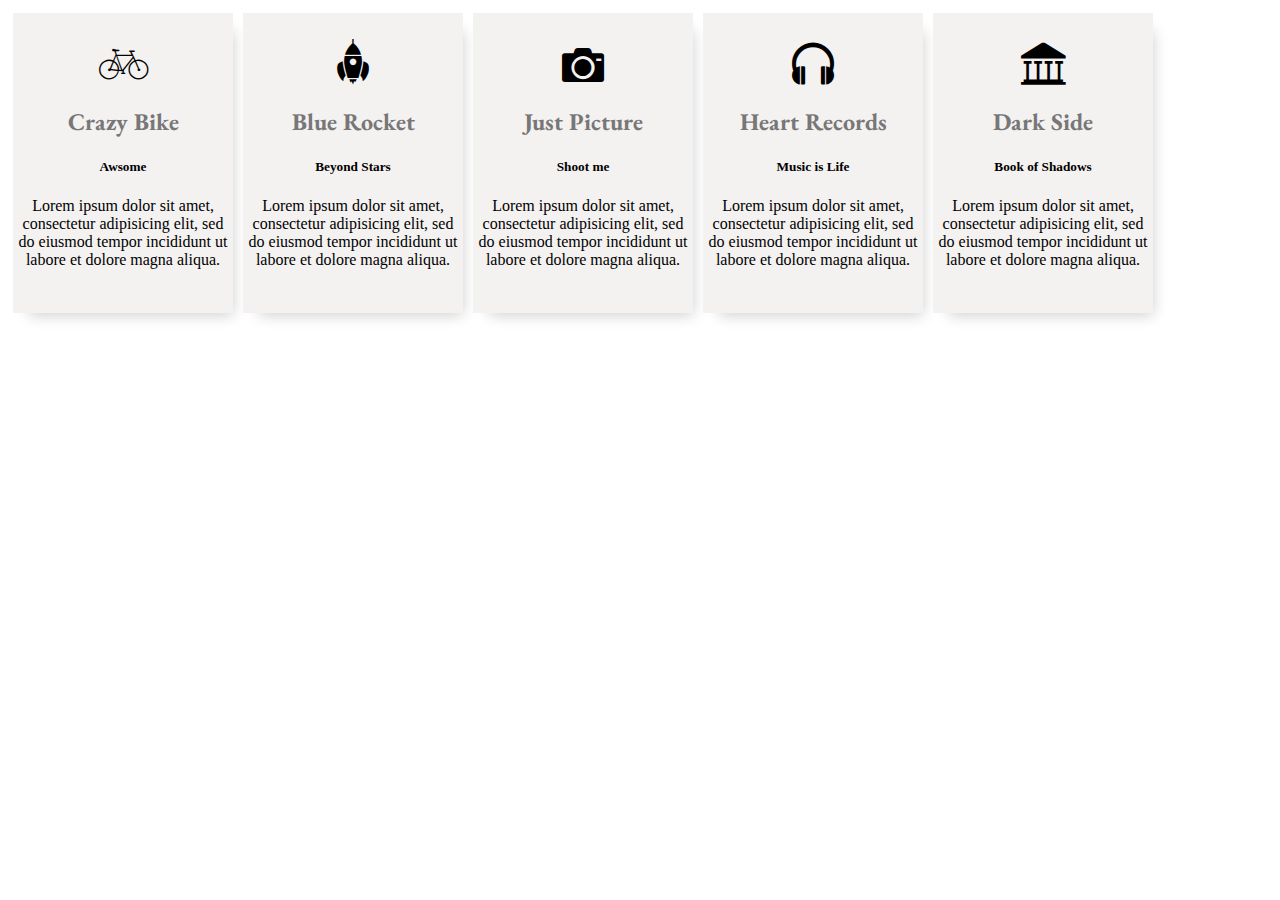
<file: index.html>
<!DOCTYPE html>
<html>
  <head>
    <meta charset="utf-8">
    <title>Tipografías</title>
    <link href="https://fonts.googleapis.com/css?family=EB+Garamond" rel="stylesheet">
    <link rel="stylesheet" href="assets/css/master.css">
    <link rel="stylesheet" href="assets/fonts/style.css">
  </head>
  <body>
    <div class="container">
      <div class="box one">
        <span class="icon-bike"></span>
        <h2>Crazy Bike</h2>
        <h5>Awsome</h5>
        <p>Lorem ipsum dolor sit amet, consectetur adipisicing elit, sed do eiusmod
           tempor incididunt ut labore et dolore magna aliqua.</p>
      </div>
      <div class="box one">
        <span class="icon-rocket"></span>
        <h2>Blue Rocket</h2>
        <h5>Beyond Stars</h5>
        <p>Lorem ipsum dolor sit amet, consectetur adipisicing elit, sed do eiusmod
           tempor incididunt ut labore et dolore magna aliqua.</p>
      </div>
      <div class="box one">
        <span class="icon-camera"></span>
        <h2>Just Picture</h2>
        <h5>Shoot me</h5>
        <p>Lorem ipsum dolor sit amet, consectetur adipisicing elit, sed do eiusmod
           tempor incididunt ut labore et dolore magna aliqua.</p>
      </div>
      <div class="box one">
        <span class="icon-headphones"></span>
        <h2>Heart Records</h2>
        <h5>Music is Life</h5>
        <p>Lorem ipsum dolor sit amet, consectetur adipisicing elit, sed do eiusmod
           tempor incididunt ut labore et dolore magna aliqua.</p>
      </div>
      <div class="box one">
        <span class="icon-library"></span>
        <h2>Dark Side</h2>
        <h5>Book of Shadows</h5>
        <p>Lorem ipsum dolor sit amet, consectetur adipisicing elit, sed do eiusmod
           tempor incididunt ut labore et dolore magna aliqua.</p>
      </div>
    </div>
  </body>
</html>
</file>
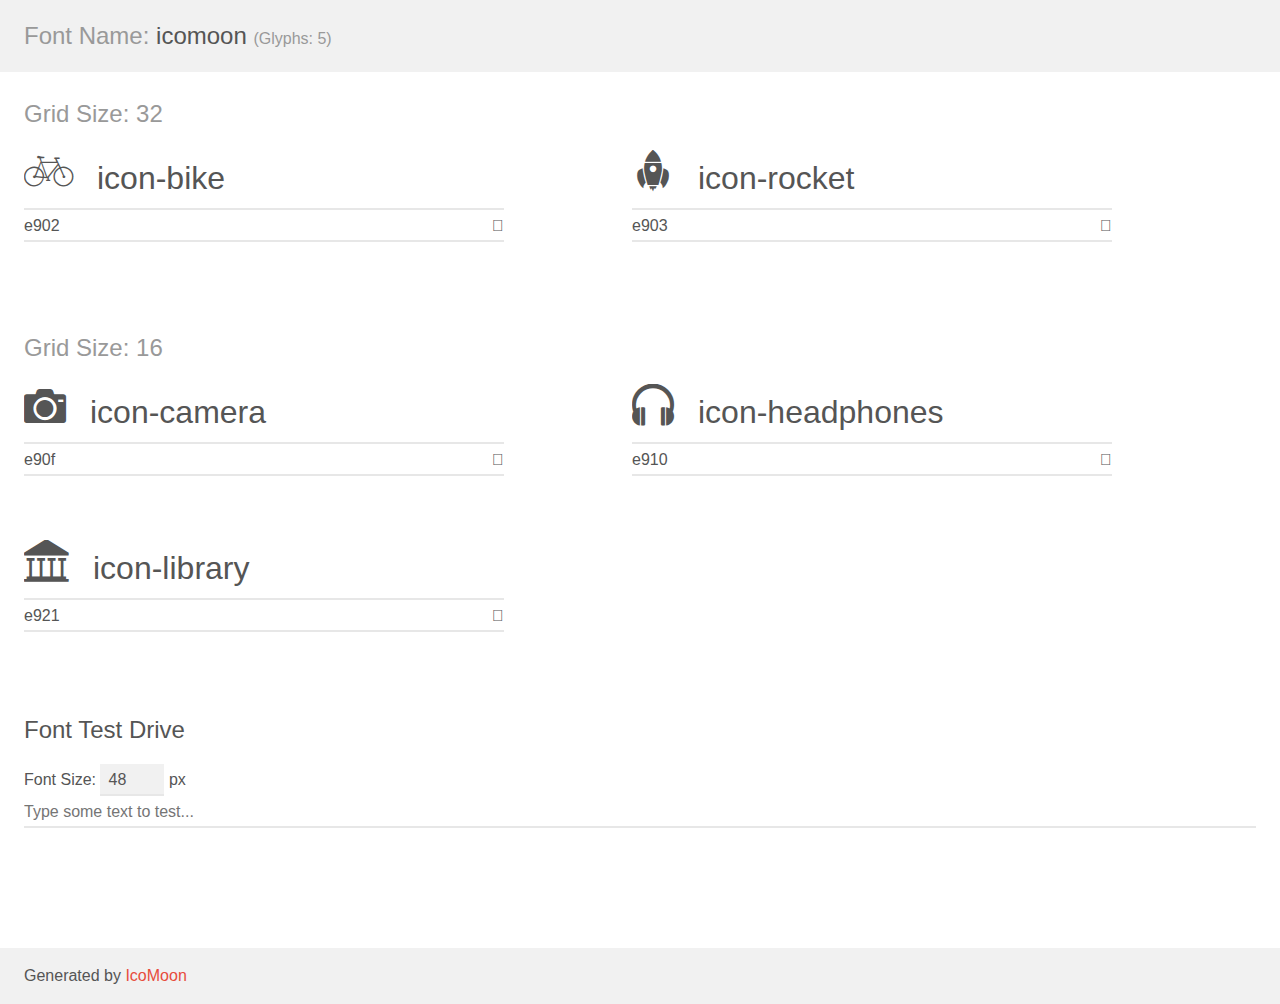
<file: assets/fonts/demo.html>
<!doctype html>
<html>
<head>
    <meta charset="utf-8">
    <title>IcoMoon Demo</title>
    <meta name="description" content="An Icon Font Generated By IcoMoon.io">
    <meta name="viewport" content="width=device-width, initial-scale=1">
    <link rel="stylesheet" href="demo-files/demo.css">
    <link rel="stylesheet" href="style.css"></head>
<body>
    <div class="bgc1 clearfix">
        <h1 class="mhmm mvm"><span class="fgc1">Font Name:</span> icomoon <small class="fgc1">(Glyphs:&nbsp;5)</small></h1>
    </div>
    <div class="clearfix mhl ptl">
        <h1 class="mvm mtn fgc1">Grid Size: 32</h1>
        <div class="glyph fs1">
            <div class="clearfix bshadow0 pbs">
                <span class="icon-bike">
                
                </span>
                <span class="mls"> icon-bike</span>
            </div>
            <fieldset class="fs0 size1of1 clearfix hidden-false">
                <input type="text" readonly value="e902" class="unit size1of2" />
                <input type="text" maxlength="1" readonly value="&#xe902;" class="unitRight size1of2 talign-right" />
            </fieldset>
            <div class="fs0 bshadow0 clearfix hidden-true">
                <span class="unit pvs fgc1">liga: </span>
                <input type="text" readonly value="" class="liga unitRight" />
            </div>
        </div>
        <div class="glyph fs1">
            <div class="clearfix bshadow0 pbs">
                <span class="icon-rocket">
                
                </span>
                <span class="mls"> icon-rocket</span>
            </div>
            <fieldset class="fs0 size1of1 clearfix hidden-false">
                <input type="text" readonly value="e903" class="unit size1of2" />
                <input type="text" maxlength="1" readonly value="&#xe903;" class="unitRight size1of2 talign-right" />
            </fieldset>
            <div class="fs0 bshadow0 clearfix hidden-true">
                <span class="unit pvs fgc1">liga: </span>
                <input type="text" readonly value="" class="liga unitRight" />
            </div>
        </div>
    </div>
    <div class="clearfix mhl ptl">
        <h1 class="mvm mtn fgc1">Grid Size: 16</h1>
        <div class="glyph fs2">
            <div class="clearfix bshadow0 pbs">
                <span class="icon-camera">
                
                </span>
                <span class="mls"> icon-camera</span>
            </div>
            <fieldset class="fs0 size1of1 clearfix hidden-false">
                <input type="text" readonly value="e90f" class="unit size1of2" />
                <input type="text" maxlength="1" readonly value="&#xe90f;" class="unitRight size1of2 talign-right" />
            </fieldset>
            <div class="fs0 bshadow0 clearfix hidden-true">
                <span class="unit pvs fgc1">liga: </span>
                <input type="text" readonly value="camera, photo" class="liga unitRight" />
            </div>
        </div>
        <div class="glyph fs2">
            <div class="clearfix bshadow0 pbs">
                <span class="icon-headphones">
                
                </span>
                <span class="mls"> icon-headphones</span>
            </div>
            <fieldset class="fs0 size1of1 clearfix hidden-false">
                <input type="text" readonly value="e910" class="unit size1of2" />
                <input type="text" maxlength="1" readonly value="&#xe910;" class="unitRight size1of2 talign-right" />
            </fieldset>
            <div class="fs0 bshadow0 clearfix hidden-true">
                <span class="unit pvs fgc1">liga: </span>
                <input type="text" readonly value="headphones, headset" class="liga unitRight" />
            </div>
        </div>
        <div class="glyph fs2">
            <div class="clearfix bshadow0 pbs">
                <span class="icon-library">
                
                </span>
                <span class="mls"> icon-library</span>
            </div>
            <fieldset class="fs0 size1of1 clearfix hidden-false">
                <input type="text" readonly value="e921" class="unit size1of2" />
                <input type="text" maxlength="1" readonly value="&#xe921;" class="unitRight size1of2 talign-right" />
            </fieldset>
            <div class="fs0 bshadow0 clearfix hidden-true">
                <span class="unit pvs fgc1">liga: </span>
                <input type="text" readonly value="library2, bank" class="liga unitRight" />
            </div>
        </div>
    </div>

    <!--[if gt IE 8]><!-->
    <div class="mhl clearfix mbl">
        <h1>Font Test Drive</h1>
        <label>
            Font Size: <input id="fontSize" type="number" class="textbox0 mbm"
            min="8" value="48" />
            px
        </label>
        <input id="testText" type="text" class="phl size1of1 mvl"
        placeholder="Type some text to test..." value=""/>
        <div id="testDrive" class="icon-">&nbsp;
        </div>
    </div>
    <!--<![endif]-->
    <div class="bgc1 clearfix">
        <p class="mhl">Generated by <a href="https://icomoon.io/app">IcoMoon</a></p>
    </div>

    <script src="demo-files/demo.js"></script>
</body>
</html>
</file>
<file: assets/css/master.css>
.box{
  width: 220px;
  height: 270px;
  box-shadow: 8px 10px 14px -8px #CECECE;
  float: left;
  text-align: center;
  background-color: #F4F1F1;
  padding-top: 30px;
  margin: 5px;
  -webkit-transition: all 1s ease;
  -moz-transition: all 1s ease;
  -o-transition: all 1s ease;
  transition: all 1s ease;
}
h2{
  font-family: "EB garamond", serif;
  color: #777777;
}
.box:hover{
  padding-top: 20px;
  color: white;
  background-color: #fff;
  -webkit-transform: scale(1.1);
  color: #8C8F98;
  -webkit-transition: all .0.5s ease-in-out;
}
</file>
<file: assets/fonts/style.css>
@font-face {
  font-family: 'icomoon';
  src:  url('fonts/icomoon.eot?4t7q3y');
  src:  url('fonts/icomoon.eot?4t7q3y#iefix') format('embedded-opentype'),
    url('fonts/icomoon.ttf?4t7q3y') format('truetype'),
    url('fonts/icomoon.woff?4t7q3y') format('woff'),
    url('fonts/icomoon.svg?4t7q3y#icomoon') format('svg');
  font-weight: normal;
  font-style: normal;
}

[class^="icon-"], [class*=" icon-"] {
  /* use !important to prevent issues with browser extensions that change fonts */
  font-family: 'icomoon' !important;
  speak: none;
  font-style: normal;
  font-weight: normal;
  font-variant: normal;
  text-transform: none;
  line-height: 1;

  /* Better Font Rendering =========== */
  -webkit-font-smoothing: antialiased;
  -moz-osx-font-smoothing: grayscale;
}

.icon-bike:before {
  content: "\e902";
  font-size: 42px;
}
.icon-rocket:before {
  content: "\e903";
  font-size: 42px;
}
.icon-camera:before {
  content: "\e90f";
  font-size: 42px;
}
.icon-headphones:before {
  content: "\e910";
  font-size: 42px;
}
.icon-library:before {
  content: "\e921";
  font-size: 42px;
}
</file>
<file: assets/fonts/demo-files/demo.css>
body {
  padding: 0;
  margin: 0;
  font-family: sans-serif;
  font-size: 1em;
  line-height: 1.5;
  color: #555;
  background: #fff;
}
h1 {
  font-size: 1.5em;
  font-weight: normal;
}
small {
  font-size: .66666667em;
}
a {
  color: #e74c3c;
  text-decoration: none;
}
a:hover, a:focus {
  box-shadow: 0 1px #e74c3c;
}
.bshadow0, input {
  box-shadow: inset 0 -2px #e7e7e7;
}
input:hover {
  box-shadow: inset 0 -2px #ccc;
}
input, fieldset {
  font-family: sans-serif;
  font-size: 1em;
  margin: 0;
  padding: 0;
  border: 0;
}
input {
  color: inherit;
  line-height: 1.5;
  height: 1.5em;
  padding: .25em 0;
}
input:focus {
  outline: none;
  box-shadow: inset 0 -2px #449fdb;
}
.glyph {
  font-size: 16px;
  width: 15em;
  padding-bottom: 1em;
  margin-right: 4em;
  margin-bottom: 1em;
  float: left;
  overflow: hidden;
}
.liga {
  width: 80%;
  width: calc(100% - 2.5em);
}
.talign-right {
  text-align: right;
}
.talign-center {
  text-align: center;
}
.bgc1 {
  background: #f1f1f1;
}
.fgc1 {
  color: #999;
}
.fgc0 {
  color: #000;
}
p {
  margin-top: 1em;
  margin-bottom: 1em;
}
.mvm {
  margin-top: .75em;
  margin-bottom: .75em;
}
.mtn {
  margin-top: 0;
}
.mtl, .mal {
  margin-top: 1.5em;
}
.mbl, .mal {
  margin-bottom: 1.5em;
}
.mal, .mhl {
  margin-left: 1.5em;
  margin-right: 1.5em;
}
.mhmm {
  margin-left: 1em;
  margin-right: 1em;
}
.mls {
  margin-left: .25em;
}
.ptl {
  padding-top: 1.5em;
}
.pbs, .pvs {
  padding-bottom: .25em;
}
.pvs, .pts {
  padding-top: .25em;
}
.unit {
  float: left;
}
.unitRight {
  float: right;
}
.size1of2 {
  width: 50%;
}
.size1of1 {
  width: 100%;
}
.clearfix:before, .clearfix:after {
  content: " ";
  display: table;
}
.clearfix:after {
  clear: both;
}
.hidden-true {
  display: none;
}
.textbox0 {
  width: 3em;
  background: #f1f1f1;
  padding: .25em .5em;
  line-height: 1.5;
  height: 1.5em;
}
#testDrive {
  display: block;
  padding-top: 24px;
  line-height: 1.5;
}
.fs0 {
  font-size: 16px;
}
.fs1 {
  font-size: 32px;
}
.fs2 {
  font-size: 32px;
}
</file>
